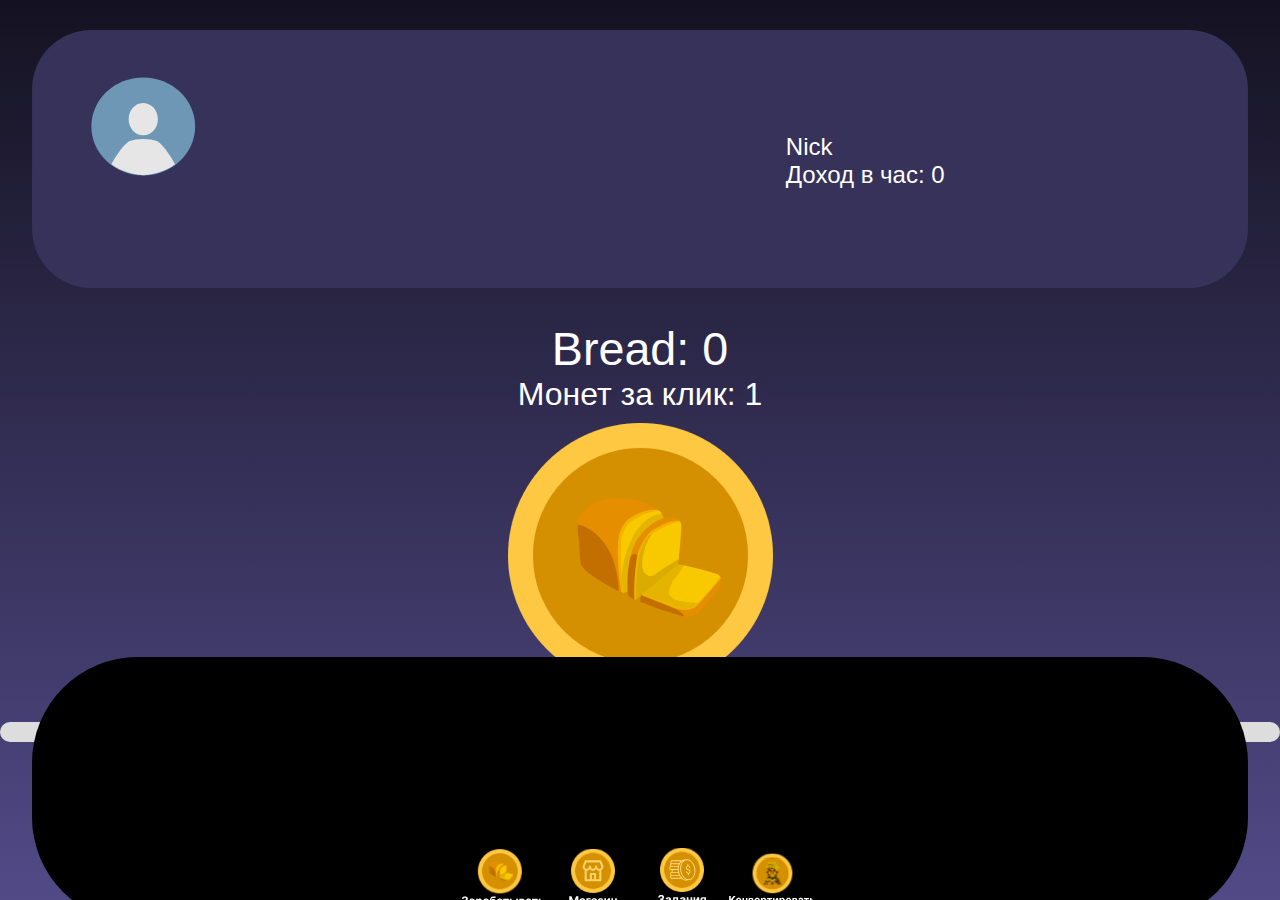
<file: index.html>
<!DOCTYPE html>
<html lang="ru">
<head>
<meta charset="UTF-8">
<meta name="viewport" content="width=device-width, initial-scale=1.0">
<title>Кликер Хлеба</title>
<link rel="stylesheet" href="indexstyles.css">
</head>
<body>
<div class="header">
  <img src="head.svg" alt="Заголовок">
  <div class="header-info">
    <div id="nick">Nick</div>
    <div id="income-hour">Доход в час: 0</div>
  </div>
</div>
<div class="breadButton" id="breadCounter">Bread: 0</div>
<div class="clickIncome" id="clickIncome">Монет за клик: 1</div>
<img class="click"  src="coinbutton.png" id="breadButton" alt="Кнопка заработка хлеба" onclick="clickBread()">
<div id="progressBarContainer">
  <div id="progressBar"></div>
</div>
<div class="level-info">Уровень: <span id="levelDisplay">1</span></div>
<div class="footer">
  <img src="menu.svg" alt="Меню">
  <div class="menu-icons">
    <img class="mine" src="mine.svg" id="minebutton" alt="Майнинг" onclick="window.location.href='index.html'">
    <img class="shop" src="shop.svg" id="shopbutton" alt="Магазин" onclick="window.location.href='shop.html'">
    <img class="quest" src="quest.svg" id="questbutton"  alt="Квесты" onclick="window.location.href='quest.html'">
    <img class="mconvert" src="mconvert.svg" id="convert" alt="Конвертация" onclick="window.location.href='convert.html'">
  </div>
</div>
<script src="https://telegram.org/js/telegram-web-app.js"></script>
<script src="script.js"></script>
<script src="Node.js"></script>
</body>
</html>
</file>
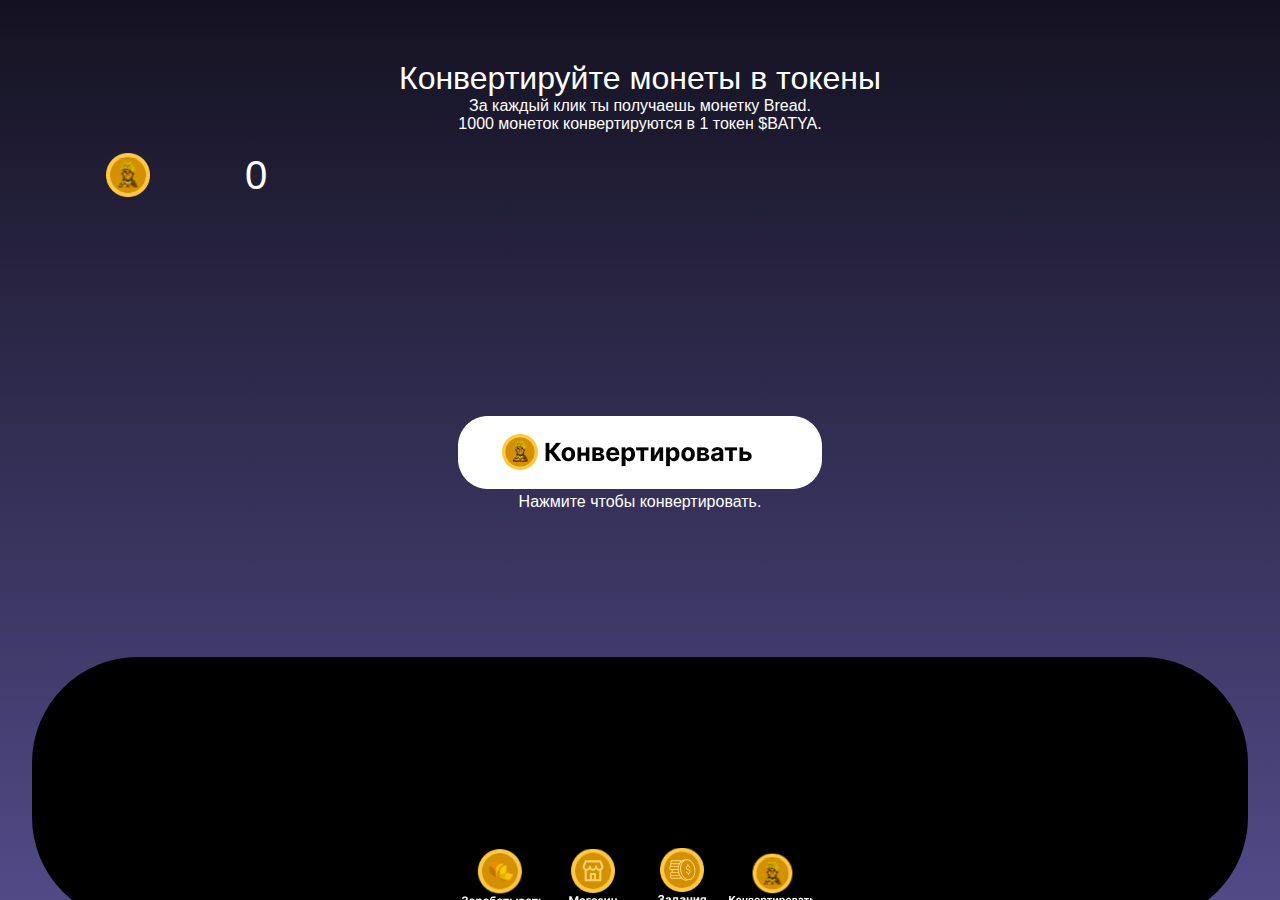
<file: convert.html>
<!DOCTYPE html>
<html lang="ru">
<head>
<meta charset="UTF-8">
<meta name="viewport" content="width=device-width, initial-scale=1.0">
<title>Кликер Хлеба</title>
<link rel="stylesheet" href="indexstyles.css">
</head>
<body>
<div class="clickIncome" id="clickIncome">Конвертируйте монеты в токены</div>

<div class="context" id="context">За каждый клик ты получаешь монетку Bread.</div>
<div class="contet" id="contet">1000 монеток конвертируются в 1 токен $BATYA.</div>
<img class="convertcoin" id="convertcoin" src="group8.svg" alt="Токен"> 
<div class="clickcoin" id="clickcoin">0</div>
<img class="convertbut" id="convertbut" src="convert1.png" alt="Конвертировать">
<div class="cont" id="cont">Нажмите чтобы конвертировать.</div>
<div class="footer">
  <img src="menu.svg" alt="Меню">
  <div class="menu-icons">
    <img class="mine" src="mine.svg" id="minebutton" alt="Майнинг" onclick="window.location.href='index.html'">
    <img class="shop" src="shop.svg" id="shopbutton" alt="Магазин" onclick="window.location.href='shop.html'">
    <img class="quest" src="quest.svg" id="questbutton"  alt="Квесты" onclick="window.location.href='quest.html'">
    <img class="mconvert" src="mconvert.svg" id="convert" alt="Конвертация" onclick="window.location.href='convert.html'">
  </div>
</div>
<script src="https://telegram.org/js/telegram-web-app.js"></script>
<script src="script.js"></script>
</body>
</html>
</file>
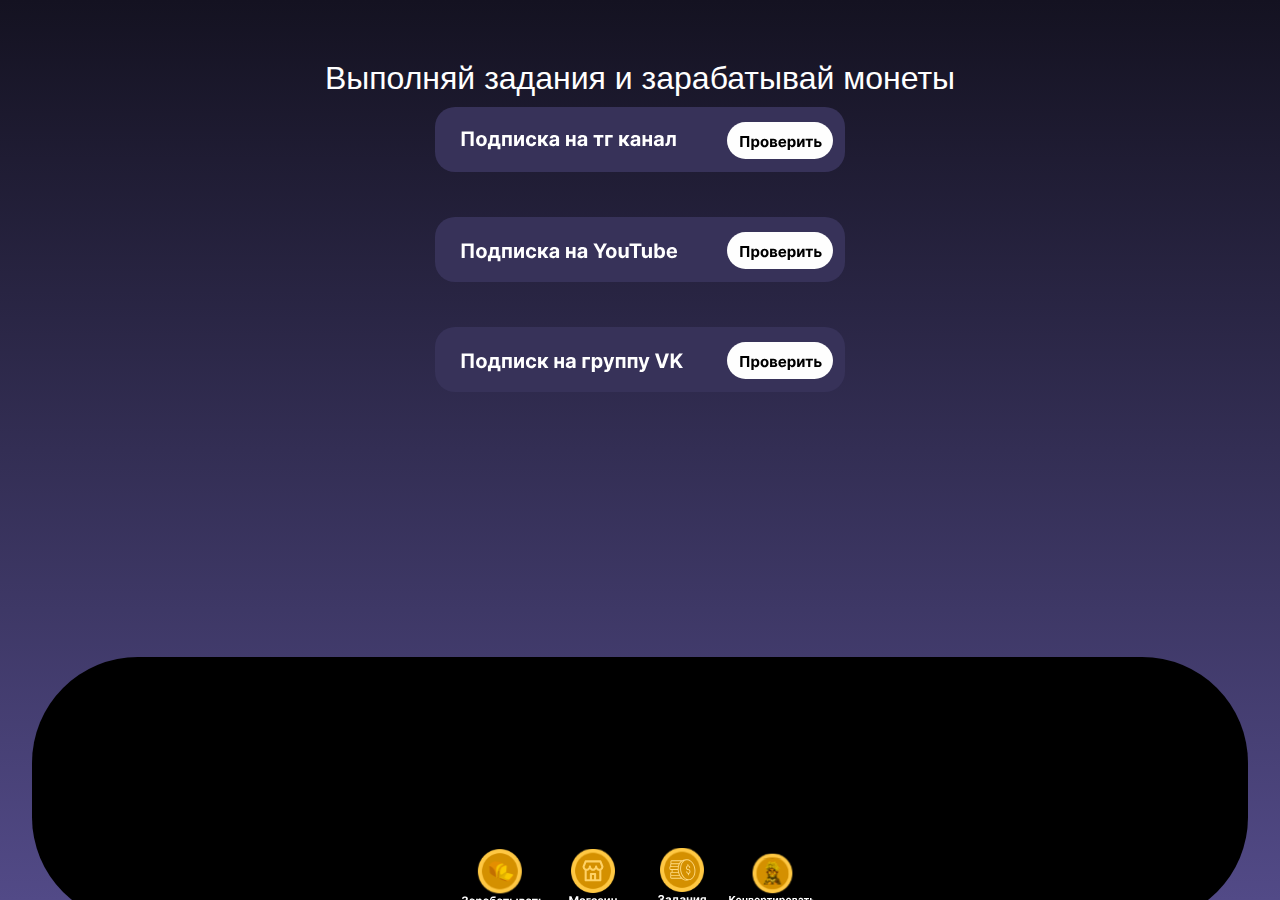
<file: quest.html>
<!DOCTYPE html>
<html lang="ru">
<head>
<meta charset="UTF-8">
<meta name="viewport" content="width=device-width, initial-scale=1.0">
<title>Кликер Хлеба</title>
<link rel="stylesheet" href="indexstyles.css">
</head>
<body>
<div class="clickIncome" id="clickIncome">Выполняй задания и зарабатывай монеты</div>
<div class="questic">
  <div class="telegram">
    <img class="tg" src="tgchanel.svg" alt="telegram">
      <div class= "check1">
        <img class="check1" src="check.svg" alt="checktg" onclick="window.location.href='https://t.me/evgenahata'">
      </div>
  </div>
  <div class="youtube">
    <img class="yt" src="ytchanel.svg" alt="youtube">
      <div class= "check2">
        <img class="check2" src="check.svg" alt="checkyt" onclick="window.location.href='https://www.youtube.com/@BATYAEVGEN'">
      </div>
  </div>
  <div class="vkontakte">
    <img class="vk" src="vkgroup.svg" alt="vkontakte">
    <div class= "check3">
        <img class="check3" src="check.svg" alt="checkyt" onclick="window.location.href='https://vk.com/evgenahata'">
      </div>
  </div>
</div>
<div class="footer">
  <img src="menu.svg" alt="Меню">
  <div class="menu-icons">
    <img class="mine" src="mine.svg" id="minebutton" alt="Майнинг" onclick="window.location.href='index.html'">
    <img class="shop" src="shop.svg" id="shopbutton" alt="Магазин" onclick="window.location.href='shop.html'">
    <img class="quest" src="quest.svg" id="questbutton"  alt="Квесты" onclick="window.location.href='quest.html'">
    <img class="mconvert" src="mconvert.svg" id="convert" alt="Конвертация" onclick="window.location.href='convert.html'">
  </div>
</div>
<script src="https://telegram.org/js/telegram-web-app.js"></script>
<script src="script.js"></script>
</body>
</html>
</file>
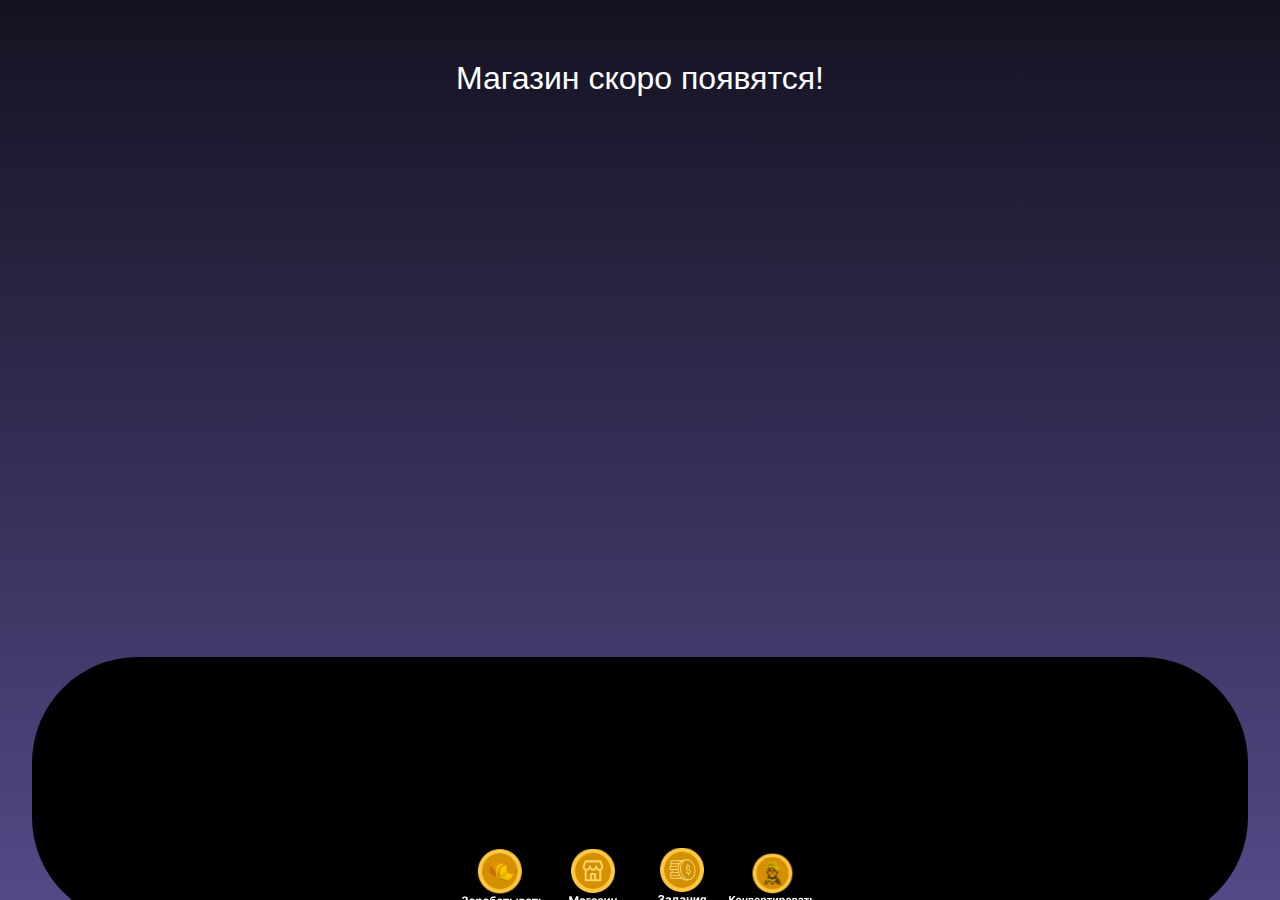
<file: shop.html>
<!DOCTYPE html>
<html lang="ru">
<head>
<meta charset="UTF-8">
<meta name="viewport" content="width=device-width, initial-scale=1.0">
<title>Кликер Хлеба</title>
<link rel="stylesheet" href="indexstyles.css">
</head>
<body>
<div class="clickIncome" id="clickIncome">Магазин скоро появятся!</div>
<div class="footer">
  <img src="menu.svg" alt="Меню">
  <div class="menu-icons">
    <img class="mine" src="mine.svg" id="minebutton" alt="Майнинг" onclick="window.location.href='index.html'">
    <img class="shop" src="shop.svg" id="shopbutton" alt="Магазин" onclick="window.location.href='shop.html'">
    <img class="quest" src="quest.svg" id="questbutton"  alt="Квесты" onclick="window.location.href='quest.html'">
    <img class="mconvert" src="mconvert.svg" id="convert" alt="Конвертация" onclick="window.location.href='convert.html'">
  </div>
</div>
<script src="https://telegram.org/js/telegram-web-app.js"></script>
<script src="script.js"></script>
</body>
</html>
</file>
<file: indexstyles.css>
body, html {
  background: linear-gradient(#141221, #524A87);
  color: white;
  font-family: 'Franklin Gothic Medium', 'Arial Narrow', Arial, Bold;
  height: 100vh;
  overflow: hidden;
  margin: 0;
  text-align: center;
  
}
.header {
  position: relative;
  top: 30px;
  
}
.header img {
  width: 95%;
}
.header-info {
  font-size: 18pt;
  position: absolute;
  top: 50%;
  right: 20%;
  transform: translate(-50%, -50%);
  text-align: left;
}
.breadButton{
  position: relative;
  font-size: 35pt;
  top: 60px;
}
.clickIncome{
  position: relative; 
  top: 60px; 
  font-size: 24pt;
}
.button {
  cursor: pointer;
  position: relative;
  width: 50%;
  transition: transform 0.2s, box-shadow 0.2s;
}
.button img { 
  width: 100px;
}

.click{
  position: relative;
  top: 70px;
}
.click:active {
  transform: scale(0.95); /* Уменьшаем кнопку */
  transition: transform 0.5s, background-color 0.2s;
}
#progressBarContainer {
  position: relative;
  top: 100px;
  width: 100%; 
  height: 20px;
  background-color: #ddd;
  border-radius: 10px;
  
}
#progressBar {
  height: 100%;
  width: 0%;
  background-color: #76b852;
  transition: width 0.25s;
}
.level-info{
  position: relative;
  top: 100px;
  font-size: 20pt;
}
.footer {
  position: fixed; /* Фиксированное позиционирование относительно окна браузера */
  bottom: -10%; /* Прижимаем изображение к нижней части окна браузера */
  left: 0; /* Выравниваем изображение по левому краю окна браузера */
  width: 100%; 

}
.footer img {
  width: 95%;
}
.mine{
  position: relative;
  top: 10px;
  left: 5px;
}
.shop{
  position: relative;
  top: 7px;
}
.quest{
  position: relative;
  top: 6px;
  right: 5px;
}
.mconvert{
  position: relative;
  right: 10px;
}
.menu-icons img {
  position: relative;
  transform: translate(0%, -150%);
  width: 90px;
}
.context{
  position: relative; 
  top: 60px; 
}
.contet{
  position: relative; 
  top: 60px;
}
.convertcoin{
  position: relative; 
  top: 80px;
  right: 40%;
}
.convertbut{
  position: relative; 
  top: 250px;
}
.clickcoin{
  position: relative; 
  font-size: 40px;
  top: 32px;
  right: 30%;
}
.cont{
  position: relative; 
  top: 250px;
}
.questic{
  position: relative; 
  top: 70px;
}
.check1{
  position: relative;
  top: -27px;
  left: 70px;
}
.check2{
  position: relative;
  top: -27px;
  left: 70px;
}
.check3{
  position: relative;
  top: -27px;
  left: 70px;
}
</file>
